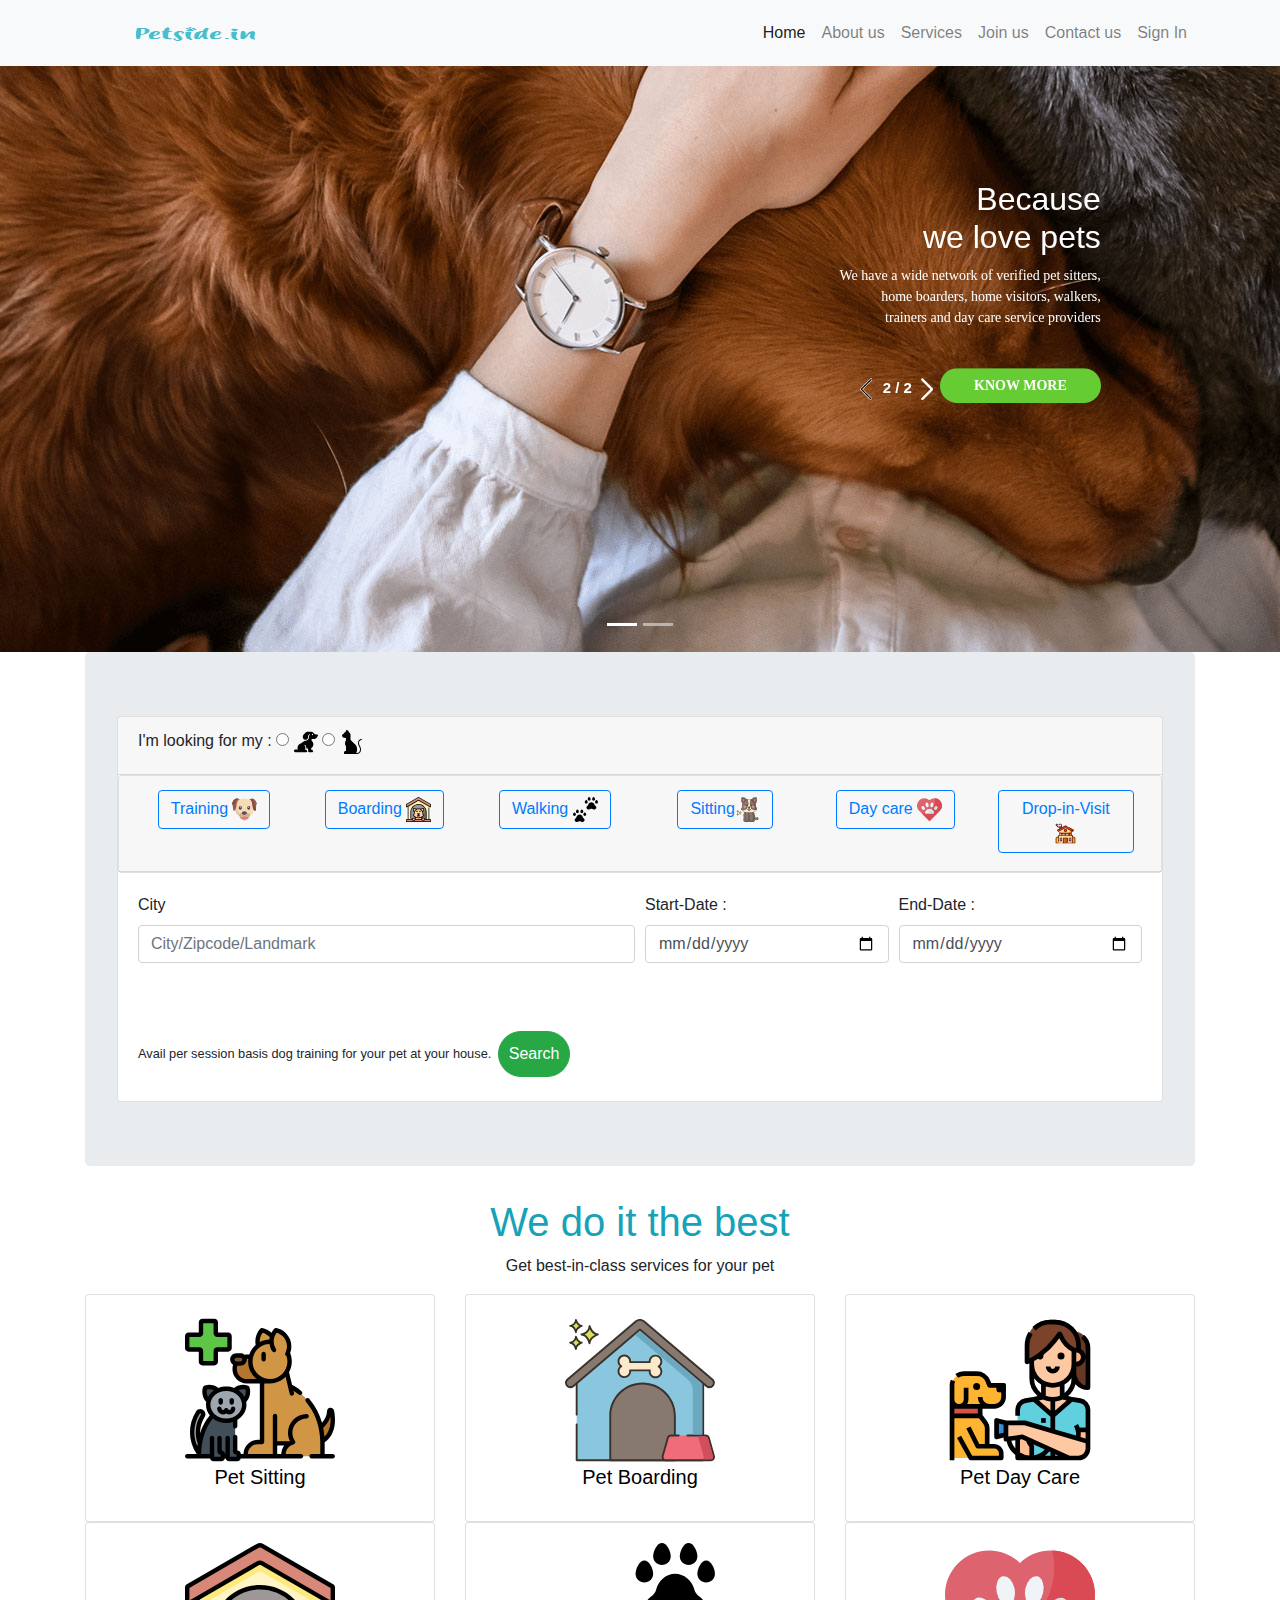
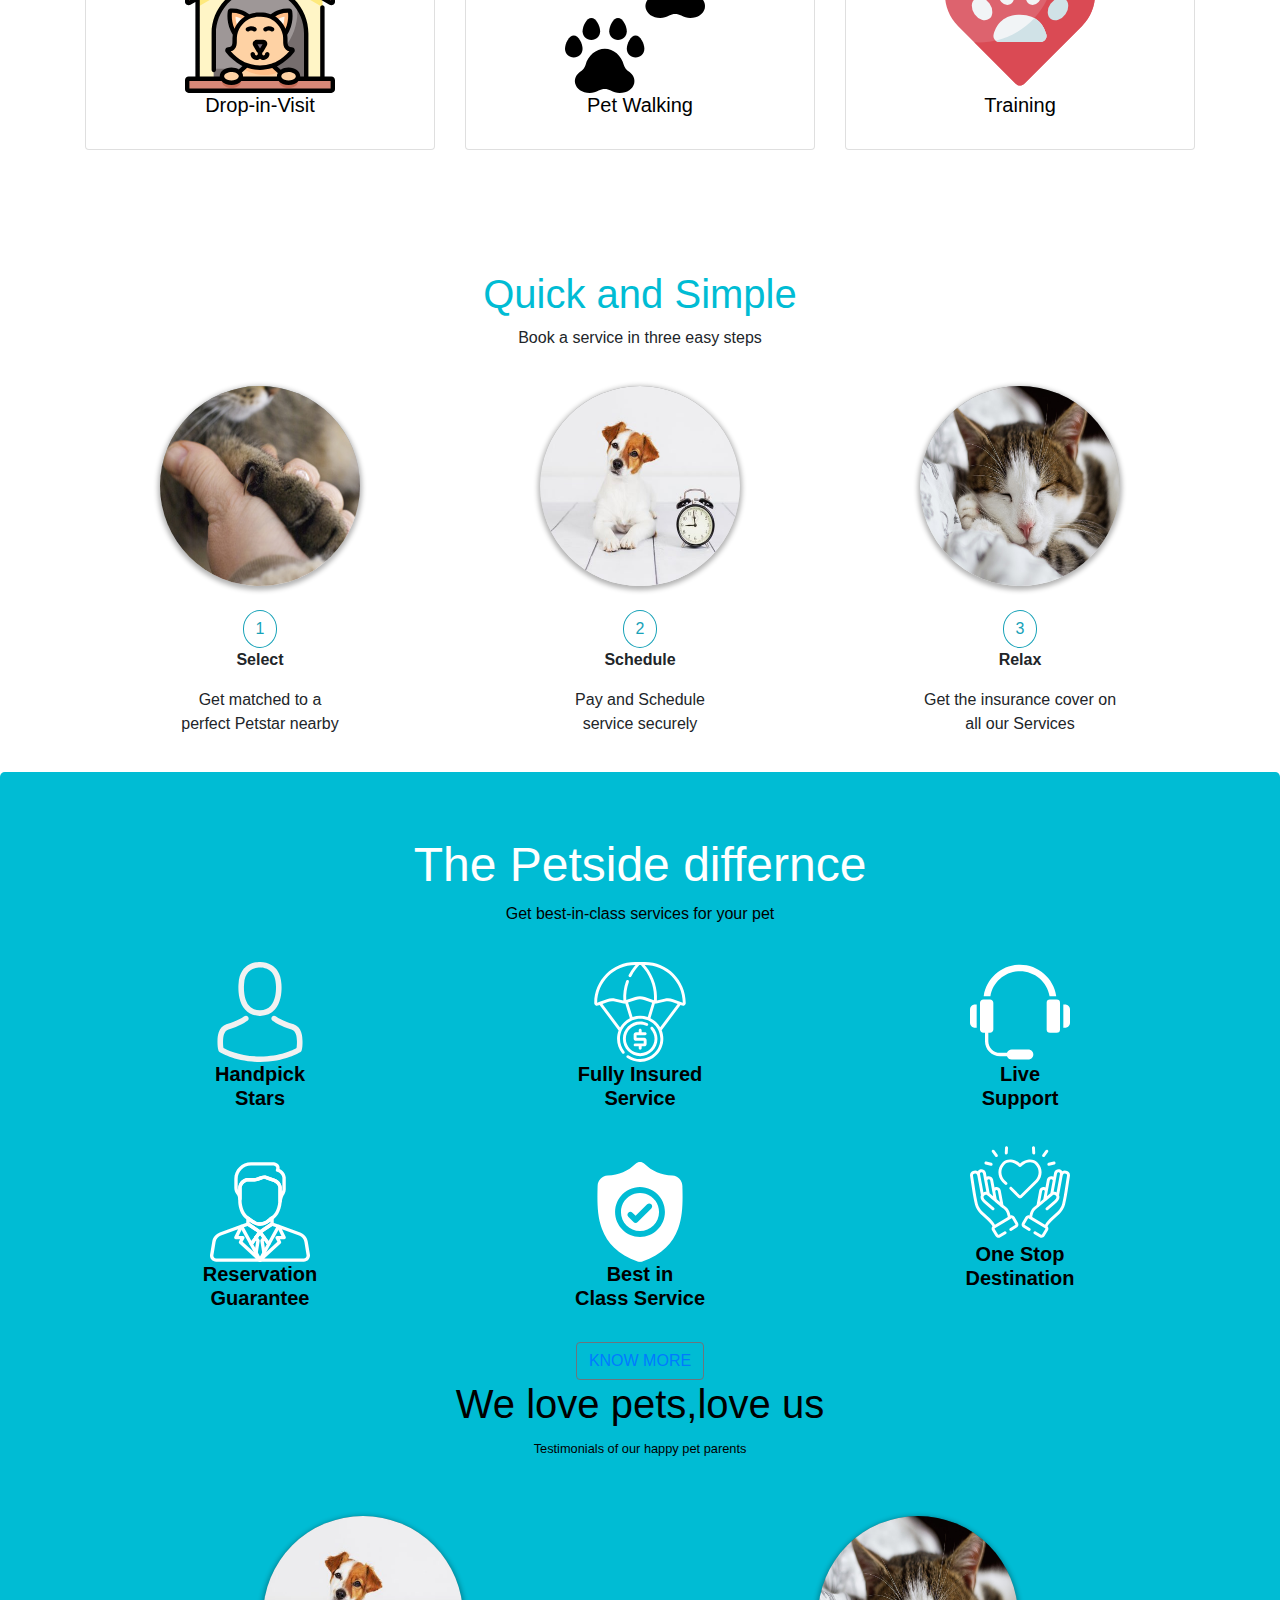
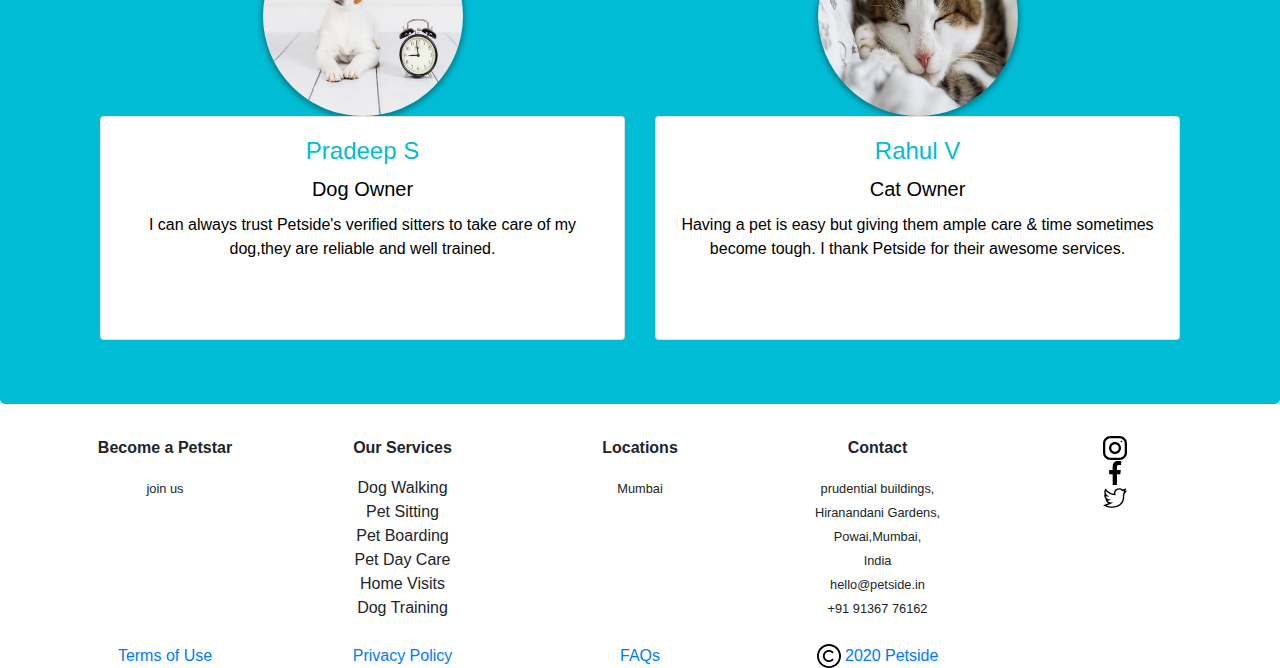
<file: index.html>
<!doctype html>
<html lang="en">
<head>
  <!-- Required meta tags -->
  <meta charset="utf-8">
  <meta name="viewport" content="width=device-width, initial-scale=1, shrink-to-fit=no">

  <!-- Custom CSS / Local CSS-->
  <link rel="stylesheet" href="css/index.css">

  <!-- Bootstrap CSS -->
  <link rel="stylesheet" href="https://stackpath.bootstrapcdn.com/bootstrap/4.4.1/css/bootstrap.min.css" integrity="sha384-Vkoo8x4CGsO3+Hhxv8T/Q5PaXtkKtu6ug5TOeNV6gBiFeWPGFN9MuhOf23Q9Ifjh" crossorigin="anonymous">

  <title>My First Pet Website</title>

</head>
<script src="https://code.jquery.com/jquery-3.4.1.slim.min.js" integrity="sha384-J6qa4849blE2+poT4WnyKhv5vZF5SrPo0iEjwBvKU7imGFAV0wwj1yYfoRSJoZ+n" crossorigin="anonymous"></script>
<script src="https://cdn.jsdelivr.net/npm/popper.js@1.16.0/dist/umd/popper.min.js" integrity="sha384-Q6E9RHvbIyZFJoft+2mJbHaEWldlvI9IOYy5n3zV9zzTtmI3UksdQRVvoxMfooAo" crossorigin="anonymous"></script>
<script src="https://stackpath.bootstrapcdn.com/bootstrap/4.4.1/js/bootstrap.min.js" integrity="sha384-wfSDF2E50Y2D1uUdj0O3uMBJnjuUD4Ih7YwaYd1iqfktj0Uod8GCExl3Og8ifwB6" crossorigin="anonymous"></script>
<body>

  <div class="container">

    <!-- NAV BARS -->

    <nav class="navbar navbar-expand-lg fixed-top navbar-light bg-light  ">
      <div class=" container">
        <a class="navbar-brand" href="index.html"> <img src="img/petside.png" alt=""  width="220" height="40"> </a>
        <button class="navbar-toggler" type="button" data-toggle="collapse" data-target="#navbarNav" aria-controls="navbarNav" aria-expanded="false" aria-label="Toggle navigation">
          <span class="navbar-toggler-icon"></span>
        </button>

        <div class="collapse navbar-collapse" id="navbarNav">

          <ul class="navbar-nav ml-auto">

            <li class="nav-item active">
              <a class="nav-link active" href="index.html">Home<span class="sr-only">(current)</span></a>
            </li>
            <li class="nav-item">
              <a class="nav-link" href="about-us/aboutus.html">About us</a>
            </li>

            <li class="nav-item">
              <a class="nav-link" href="services/services.html">Services</a>
            </li>

            <li class="nav-item">
              <a class="nav-link" href="#">Join us</a>
            </li>

            <li class="nav-item">
              <a class="nav-link" href="contact-us/contact-us.html">Contact us</a>
            </li>

            <li class="nav-item">
              <a class="nav-link" href="#">Sign In</a>
            </li>
          </ul>
        </div>
      </div>
  </nav>
</div>
  <!--carousel-->
  <section class="margint">
			    <div id="slider-animation" class="carousel slide" data-ride="carousel">
				  <ul class="carousel-indicators firstslideindicator">
				    <li data-target="#slider-animation" data-slide-to="0" class="active"></li>
				    <li data-target="#slider-animation" data-slide-to="1" class=></li>
				  </ul>
				  <div class="carousel-inner" id="sliderdesktop">
				    <div class="carousel-item active carousel-item-left">
				      <img src="img/Banner_1.jpg" alt="Petside Banner" class="slidercss">
				        <div class="text-box">
				            <h2 class="wow slideInRight home_pg_main_heading" data-wow-duration="2s"> Always by your <br> pet's side </h2>
				            <p class="wow slideInLeft fs carousel-item_p" style="font-size:14px; font-family:open sans;" data-wow-duration="2s"> We are here to help you take care of your furry friends<br><br><br></p>
				             <button type="submit" class="btn btn-default down1" onclick="window.open('join_us')">Know More</button>
				            <p class="num"> <img src="img/arrow_1.png" class="arrow" alt="Petside" width="24"> 1 / 2 <img src="img/right_arrow.png" class="arrow" alt="Petside" width="24"></p>
				        </div>
				    </div>
				    <div class="carousel-item carousel-item-next carousel-item-left">
				      <img src="img/Banner_2.jpg" alt="Petside Banner" class="slidercss">
				    <div class="text-box">
				            <h2 class="wow slideInUp" data-wow-duration="4s" style="color:#fff"> Because <br>
we love pets </h2>
				            <p class="wow fadeInDown fs carousel-item_p" data-wow-duration="4s" style="color:#fff; font-size:14px; font-family:open sans;"> We have a wide network of verified pet sitters,<br>
home boarders, home visitors, walkers,<br>
trainers and day care service providers </p>
				            <button type="submit" class="btn btn-default down1" onclick="window.open('join_us')">Know More</button>
				            <p class="num"> <img src="img/arrow_1.png" class="arrow" alt="Petside" width="24"> <span class="slidenum">2 / 2</span> <img src="img/right_arrow.png" class="arrow" alt="Petside" width="24"></p>
				        </div>
				    </div>
				  </div>
				</div>
			</section>
  <!-- email -->

  <div class="container">
    <div class="jumbotron">

      <div class="card">
        <div class="card-header">
          <label for="radio">I'm looking for my :</label>
          <input type="radio" name="care" value="">
          <label for="radio"> <img src="img/dog.svg" alt="" width="24" height="24">
            <input type="radio" name="care" value="">
            <img src="img/cultures.svg" alt="" width="24" height="24"> </label>
          </div>

          <div class="card text-center">
            <div class="card-header">
              <ul class="nav nav-tabs card-header-tabs">

                <div class="form-group col-sm-2">
                  <li class="button">
                    <button type="button" class="btn btn-outline-primary">Training <img src="img/dogface.svg" alt=""width="25" height="25"  ></button>
                  </li>
                  </div>

                  <div class="form-group col-sm-2">
                    <li class="button">
                      <button type="button" class="btn btn-outline-primary">Boarding  <img src="img/doghouse.svg" alt=""width="25" height="25"></button>
                    </li>
                  </div>

                    <div class="form-group col-sm-2">
                      <li class="button">
                        <button type="button" class="btn btn-outline-primary">Walking  <img src="img/paw.svg" alt=""width="25" height="25"></button>
                      </li>
                  </div>

                      <div class="form-group col-sm-2">
                        <li class="button">
                          <button type="button" class="btn btn-outline-primary">Sitting<img src="img/animals.svg" alt=""width="25" height="25"></button>
                        </li>
                  </div>

                        <div class="form-group col-sm-2">
                          <li class="button">
                            <button type="button" class="btn btn-outline-primary">Day care  <img src="img/animal.svg" alt=""width="25" height="25"></button>
                          </li>
                  </div>

                          <div class="form-group col-sm-2">
                            <li class="button">
                              <button type="button" class="btn btn-outline-primary">Drop-in-Visit <img src="img/house.svg" alt=""width="25" height="25"></button>
                            </li>
                  </div>
                          </ul>
                        </div>
                      </div>



                      <div class="card-body">
                        <form class="petcare" method="get">

                          <div class="form-row">
                            <div class="form-group col-md-6">
                              <label for="cityzip">City</label>
                              <input type="text" class="form-control" id="cityzip" placeholder="City/Zipcode/Landmark" required>
                            </div>
                            <div class="form-group col-md-3">
                              <label for="date">Start-Date :</label>
                              <input type="date" id="date" class="form-control" placeholder="calender" required></select>
                            </div>
                            <div class="form-group col-md-3">
                              <label for="date">End-Date :</label>
                              <input type="date" id="date" class="form-control" placeholder="calender" required></select>
                            </div>
                          </div>

                          <br>
                          <br>
                          <small>Avail per session basis dog training for your pet at your house.</small>
                          <button id="button" class="btn btn-success" type="Search" name="Search">Search</button>
                        </form>

                      </div>
                    </div>
                  </div>
                </div>

    <!-- we do it best -->

    <div class="container">
      <h1 id="wedoit">We do it the best</h1>
      <p id="wedobest">Get best-in-class services for your pet </p>

      <div class="row">
        <div class="col-sm-4">
          <div class="card">
            <div class="card-body">
              <img src="img/animales.svg" alt="" width="150" height="150">
              <h5 class="card-title">Pet Sitting</h5>
            </div>
          </div>
        </div>
        <div class="col-sm-4">
          <div class="card">
            <div class="card-body">
              <img src="img/boarding.svg" alt="" width="150" height="150">
              <h5 class="card-title">Pet Boarding</h5>
            </div>
          </div>
        </div>
        <div class="col-sm-4">
          <div class="card">
            <div class="card-body">
              <img src="img/care.svg" alt="" width="150" height="150">
              <h5 class="card-title">Pet Day Care</h5>
            </div>
          </div>
        </div>
      </div>

      <div class="row">
        <div class="col-sm-4">
          <div class="card">
            <div class="card-body">
              <img src="img/doghouse.svg" alt="" width="150" height="150">
              <h5 class="card-title">Drop-in-Visit</h5>
            </div>
          </div>
        </div>
        <div class="col-sm-4">
          <div class="card">
            <div class="card-body">
              <img src="img/paw.svg" alt="" width="150" height="150">
              <h5 class="card-title">Pet Walking</h5>
            </div>
          </div>
        </div>
        <div class="col-sm-4">
          <div class="card">
            <div class="card-body">
              <img src="img/animal.svg" alt="" width="150" height="150">
              <h5 class="card-title">Training</h5>
            </div>
          </div>
        </div>
      </div>

    </div>

    <!-- Quick and Simple -->

    <br>
    <br>
    <br>
    <br><br>


    <div class="container">
      <h1 id="head">Quick and Simple</h1>
      <p id=bookaservice>Book a service in three easy steps</p>

      <div class="row">
        <div class="col-sm-4">
          <div class="card-body">
            <img class="img" id="quicksimple" src="img/catpaw.png" alt="avatar" width="200" height="200">
            <br>
            <br>
            <button id="num" class="btn btn-outline-info" type="Search" name="Search">1</button>
            <p id="quicksimple"><b>Select</b></p>
            <p id="quicksimple">Get matched to a <br> perfect Petstar nearby</p>
          </div>
        </div>
        <div class="col-sm-4">
          <div class="card-body">
            <img class="img" id="quicksimple" src="img/clock.png" alt="avatar" width="200" height="200" >
            <br>
            <br>
            <button id="num" class="btn btn-outline-info" type="Search" name="Search">2</button>
            <p id="quicksimple"><b>Schedule</b></p>
            <p id="quicksimple">Pay and Schedule <br> service securely</p>
          </div>
        </div>

        <div class="col-sm-4">
          <div class="card-body">
            <img class="img" id="quicksimple" src="img/cat.png" alt="avatar" width="200" height="200">
            <br>
            <br>
            <button id="num" class="btn btn-outline-info" type="Search" name="Search">3</button>
            <p id="quicksimple"><b>Relax</b></p>
            <p id="quicksimple">Get the insurance cover on <br> all our Services </p>
          </div>
        </div>
      </div>
    </div>


    <!--THE petside differnce-->

    <div id="thepet" class="jumbotron">
      <div  class="container">
        <h1 id="thepetside">The Petside differnce</h1>
        <p id="thepet">Get best-in-class services for your pet </p>

        <div class="row">
          <div class="col-sm-4">
            <div class="card-body">
              <img src="img/female.svg" alt="" width="100" height="100">
              <h5 class="card-title"><b>Handpick<br> Stars</b></h5>
            </div>
          </div>
          <div class="col-sm-4">
            <div class="card-body">
              <img src="img/suitcase.svg" alt="" width="100" height="100">
              <h5 class="card-title"><b>Fully Insured <br> Service</b></h5>
            </div>
          </div>
          <div class="col-sm-4">
            <div class="card-body">
              <img src="img/headphone.svg" alt="" width="100" height="100">
              <h5 class="card-title"><b>Live <br> Support</b></h5>
            </div>
          </div>
        </div>


        <div class="row">
          <div class="col-sm-4">
            <div class="card-body">
              <img src="img/suit.svg" alt="" width="100" height="100">
              <h5 class="card-title"><b>Reservation <br> Guarantee</b></h5>
            </div>
          </div>
          <div class="col-sm-4">
            <div class="card-body">
              <img src="img/multimedia.svg" alt="" width="100" height="100">
              <h5 class="card-title"><b>Best in <br> Class Service</b></h5>
            </div>
          </div>
          <div class="col-sm-4">
            <img src="img/hand.svg" alt="" width="100" height="100">
            <h5 class="card-title"><b>One Stop <br> Destination</b></h5>
          </div>
        </div>
        <button id="thepetsided" type="button" class="btn btn-outline-secondary"><a href="#">KNOW MORE</a></button>



        <!-- we love pets,love us -->
        <br>

        <h1 id="loveus">We love pets,love us</h1>
        <small id="loveus">Testimonials of our happy pet parents</small>



        <div class="container">

          <p></p>
          <br>
          <p></p>

          <div class="row">
            <div class="col-sm-6">

              <img class="img" id="quicksimple" src="img/clock.png" alt="avatar" width="200" height="200" >
              <div id="align" class="card" style="height:14rem;">
                <div  id="align" class="card-body">
                  <h4 id="welove" class="card-title">Pradeep S</h4>
                  <h5 id="weluv" class="card-title">Dog Owner </h5>
                  <p>I can always trust Petside's verified sitters to take  care of my dog,they are reliable and well trained.</p>
                </div>
              </div>
            </div>

            <div class="col-sm-6">
              <img class="img" id="quicksimple" src="img/cat.png" alt="avatar" width="200" height="200" >
              <div id="Quick" class="card" style="height:14rem;">
                <div  class="card-body">
                  <h4 id="welove" class="card-title">Rahul V</h4>
                  <h5 id="weluv" class="card-title">Cat Owner </h5>
                  <p>Having a pet is easy but giving them ample care & time sometimes become tough. I thank Petside for their awesome services.  </p>
                </div>
              </div>
            </div>
          </div>
        </div>
      </div>
    </div>

    <!-- footer -->
    <footer>
      <div class="container">
                <footer>
                  <div class="row">
                      <div class="col-sm-2">
                        <p><b>Become a Petstar</b></p>
                        <small>join us</small>
                      </div>

                      <div class="col-sm-3">
                        <p><b>Our Services</b></p>
                          <li >Dog Walking</li>
                          <li>Pet Sitting </li>
                          <li>Pet Boarding</li>
                          <li>Pet Day Care</li>
                          <li>Home Visits</li>
                          <li>Dog Training</li>
                           <br>

                        </div>
                      <div class="col-sm-2">
                        <p><b>Locations</b></p>
                        <small>Mumbai</small>
                      </div>

                      <div class="col-sm-3">
                        <p><b>Contact</b></p>
                        <small>prudential buildings,<br> Hiranandani Gardens,
                           <br> Powai,Mumbai, <br> India </small>

                           <br>
                           <small>hello@petside.in</small><br>
                           <small>+91 91367 76162</small>
                      </div>

                  <div class="col-sm-2">
                 <a href="#"><img src="img/insta.svg" alt="" width="24" height="24"></a><br>
                 <a href="#"><img src="img/logo.svg" alt="" width="24" height="24"></a><br>
                 <a href="#"><img src="img/social-media.svg" alt="" width="24" height="24"></a><br>
               </div>
                  </div>

                  <div class="row">
                    <div class="col-sm-2">
                   <a href="#">Terms of Use</a>
                 </div>

                 <div class="col-sm-3">
                <a href="#">Privacy Policy</a>
              </div>

              <div class="col-sm-2">
             <a href="#">FAQs</a>
           </div>

           <div class="col-sm-3">
          <a href="#"><img src="img/copyright.svg" alt="" width="24" height="24"> 2020 Petside</a>
        </div>
                  </div>

    </footer>

              </body>
</html>
</file>
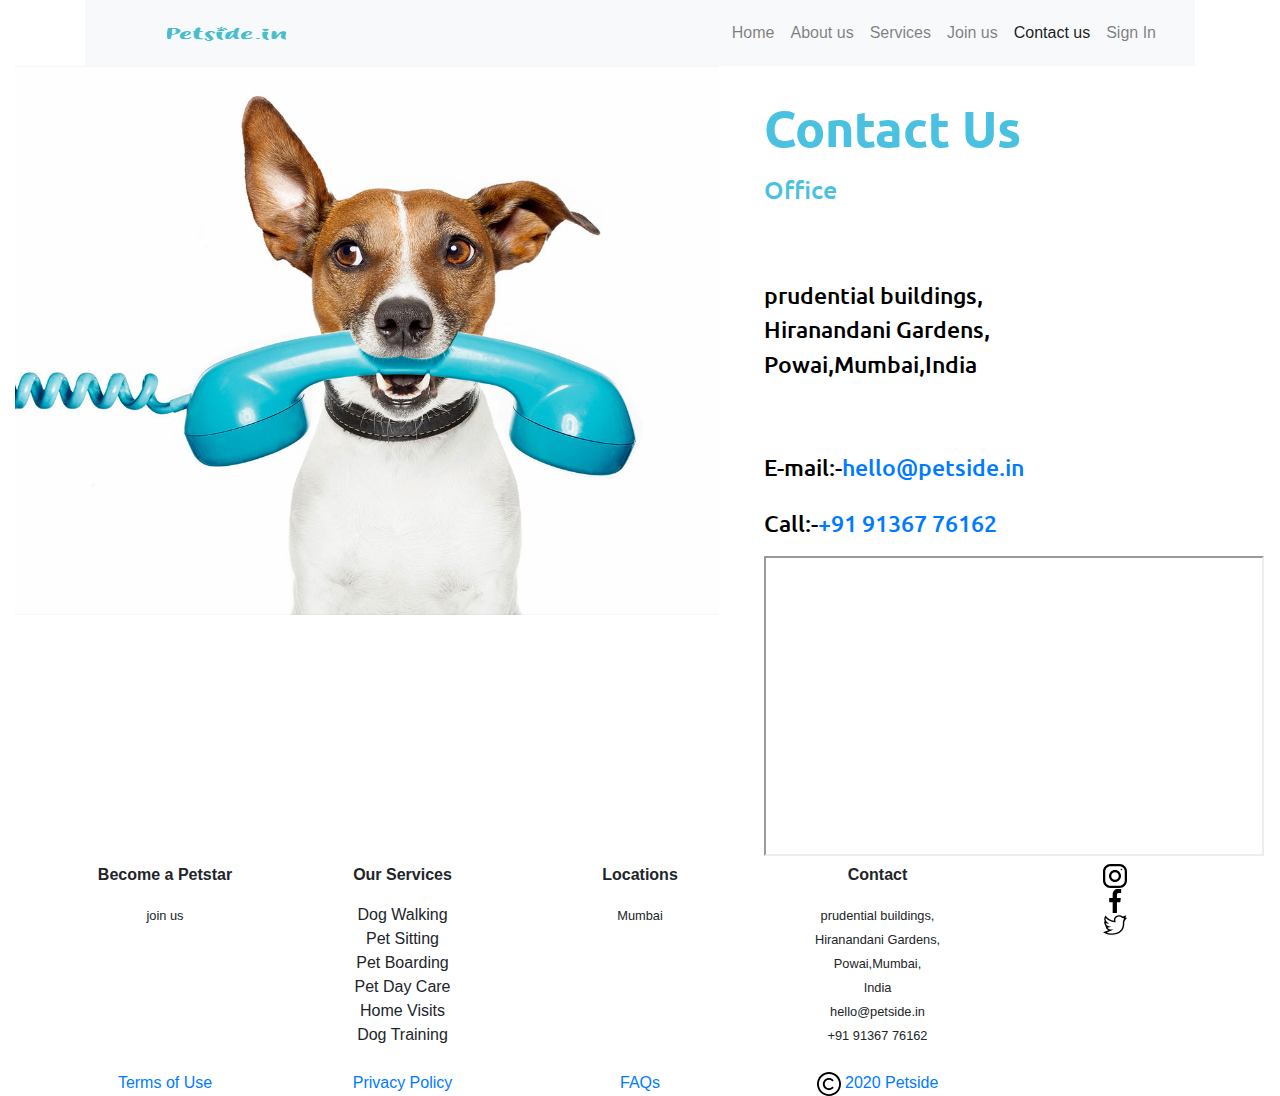
<file: contact-us/contact-us.html>
<!doctype html>
<html lang="en">
<head>
  <!-- Required meta tags -->
  <meta charset="utf-8">
  <meta name="viewport" content="width=device-width, initial-scale=1, shrink-to-fit=no">

  <!--Fonts -->
  <link href="https://fonts.googleapis.com/css2?family=Ubuntu:ital,wght@1,700&display=swap" rel="stylesheet">

  <!-- Custom CSS / Local CSS-->
  <link rel="stylesheet" href="../css/index.css">

  <!-- Bootstrap CSS -->
  <link rel="stylesheet" href="https://stackpath.bootstrapcdn.com/bootstrap/4.4.1/css/bootstrap.min.css" integrity="sha384-Vkoo8x4CGsO3+Hhxv8T/Q5PaXtkKtu6ug5TOeNV6gBiFeWPGFN9MuhOf23Q9Ifjh" crossorigin="anonymous">

  <title>My First website/Contact-Us </title>

</head>
<script src="https://code.jquery.com/jquery-3.4.1.slim.min.js" integrity="sha384-J6qa4849blE2+poT4WnyKhv5vZF5SrPo0iEjwBvKU7imGFAV0wwj1yYfoRSJoZ+n" crossorigin="anonymous"></script>
<script src="https://cdn.jsdelivr.net/npm/popper.js@1.16.0/dist/umd/popper.min.js" integrity="sha384-Q6E9RHvbIyZFJoft+2mJbHaEWldlvI9IOYy5n3zV9zzTtmI3UksdQRVvoxMfooAo" crossorigin="anonymous"></script>
<script src="https://stackpath.bootstrapcdn.com/bootstrap/4.4.1/js/bootstrap.min.js" integrity="sha384-wfSDF2E50Y2D1uUdj0O3uMBJnjuUD4Ih7YwaYd1iqfktj0Uod8GCExl3Og8ifwB6" crossorigin="anonymous"></script>

<body>
     <!-- Navbar -->
    <div class="container">

      <nav class="navbar navbar-expand-lg navbar-light bg-light  ">
        <div class=" container">
          <a class="navbar-brand" href="../index.html"> <img src="../img/petside.png" alt=""  width="220" height="40"> </a>
          <button class="navbar-toggler" type="button" data-toggle="collapse" data-target="#navbarNav" aria-controls="navbarNav" aria-expanded="false" aria-label="Toggle navigation">
            <span class="navbar-toggler-icon"></span>
          </button>

          <div class="collapse navbar-collapse" id="navbarNav">

            <ul class="navbar-nav ml-auto">

              <li class="nav-item">
                <a class="nav-link" href="../index.html">Home</a>
              </li>
              <li class="nav-item ">
                <a class="nav-link " href="../aboutus.html">About us</a>
              </li>

              <li class="nav-item">
                <a class="nav-link" href="../service/service.html">Services</a>
              </li>

              <li class="nav-item">
                <a class="nav-link" href="#">Join us</a>
              </li>

              <li class="nav-item active">
                <a class="nav-link active" href="../contact-us/contact-us.html">Contact us<span class="sr-only">(current)</span></a>
              </li>

              <li class="nav-item">
                <a class="nav-link" href="#">Sign In</a>
              </li>
            </ul>
          </div>
        </div>
    </nav>
  </div>

<!-- Contact us -->

  <section>
    <div class="row">
    <div class="col-md-7">
      <img class="container-fluid" src="../img/contact_us_banner.jpg" alt="">
      </div>

      <div class="col-md-3">
        <h1 id="contact">Contact Us</h1>
        <p id="Office">Office</p>
        <br>
        <br>
        <p id="add">prudential buildings,<br> Hiranandani Gardens,
           <br> Powai,Mumbai,India </p>
           <br>
           <br>
           <p id="add">E-mail:-<a href="#">hello@petside.in</a></p>
           <p id="add">Call:-<a href="#">+91 91367 76162</a></p>
           <iframe width="500" height="300" src="https://www.google.com/maps/embed?pb=!1m18!1m12!1m3!1d3769.8071732556673!2d72.90778201490188!3d19.11611338706492!2m3!1f0!2f0!3f0!3m2!1i1024!2i768!4f13.1!3m3!1m2!1s0x3be7c7e61a649467%3A0x10bb1afdfcfbe2fb!2sPrudential+Building%2C+Central+Ave%2C+Hiranandani+Gardens%2C+Powai%2C+Mumbai%2C+Maharashtra+400076!5e0!3m2!1sen!2sin!4v1552902126241"></iframe>

           <div class="col-md-2">


					</div>
        </div>
    </div>
  </section>

  <!-- footer -->
  <section>
      <div class="container">
                  <footer>
                    <div class="row">
                        <div class="col-sm-2">
                          <p><b>Become a Petstar</b></p>
                          <small>join us</small>
                        </div>

                        <div class="col-sm-3">
                          <p><b>Our Services</b></p>
                            <li >Dog Walking</li>
                            <li>Pet Sitting </li>
                            <li>Pet Boarding</li>
                            <li>Pet Day Care</li>
                            <li>Home Visits</li>
                            <li>Dog Training</li>
                             <br>

                          </div>
                        <div class="col-sm-2">
                          <p><b>Locations</b></p>
                          <small>Mumbai</small>
                        </div>

                        <div class="col-sm-3">
                          <p><b>Contact</b></p>
                          <small>prudential buildings,<br> Hiranandani Gardens,
                             <br> Powai,Mumbai, <br> India </small>

                             <br>
                             <small>hello@petside.in</small><br>
                             <small>+91 91367 76162</small>
                        </div>

                    <div class="col-sm-2">
                   <a href="#"><img src="../img/insta.svg" alt="" width="24" height="24"></a><br>
                   <a href="#"><img src="../img/logo.svg" alt="" width="24" height="24"></a><br>
                   <a href="#"><img src="../img/social-media.svg" alt="" width="24" height="24"></a><br>
                 </div>
                    </div>

                    <div class="row">
                      <div class="col-sm-2">
                     <a href="#">Terms of Use</a>
                   </div>

                   <div class="col-sm-3">
                  <a href="#">Privacy Policy</a>
                </div>

                <div class="col-sm-2">
               <a href="#">FAQs</a>
             </div>

             <div class="col-sm-3">
            <a href="#"><img src="../img/copyright.svg" alt="" width="24" height="24"> 2020 Petside</a>
          </div>
                    </div>

    </footer>
  </section>
    </body>
  </html>
</file>
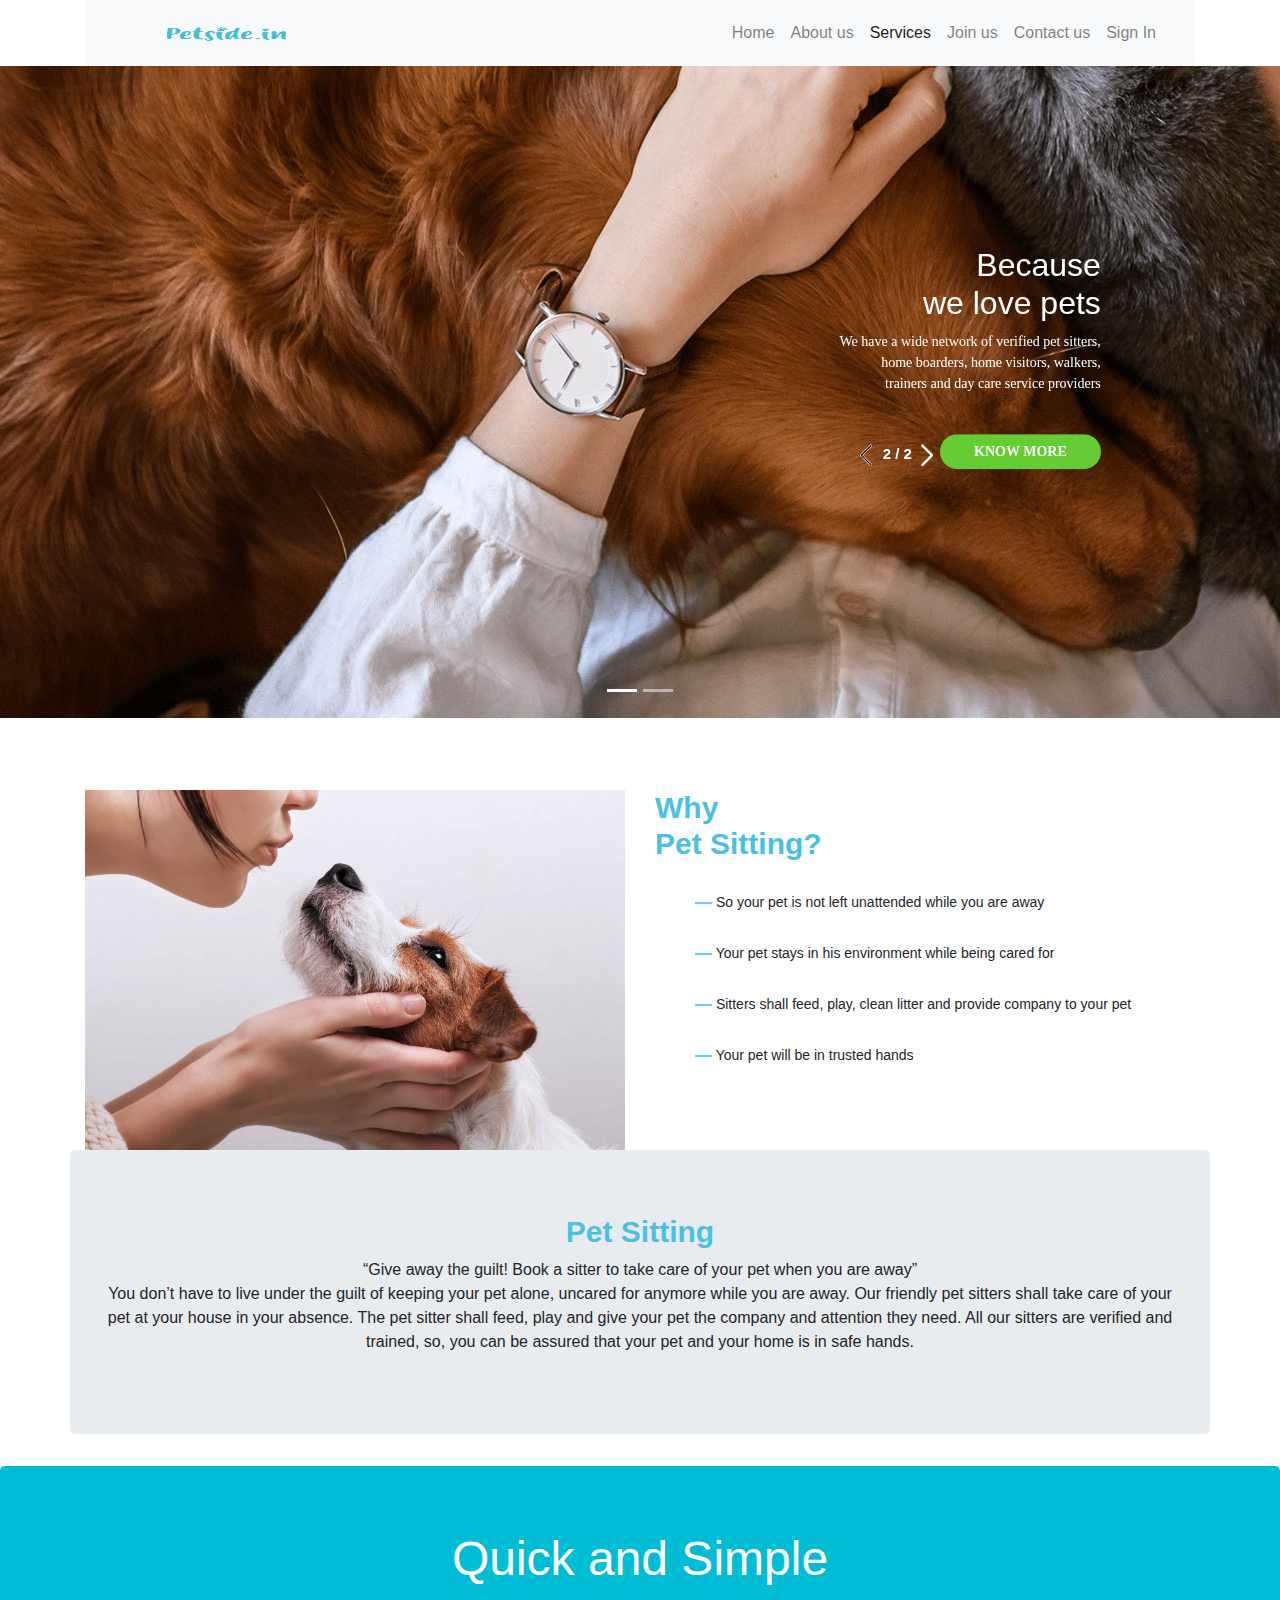
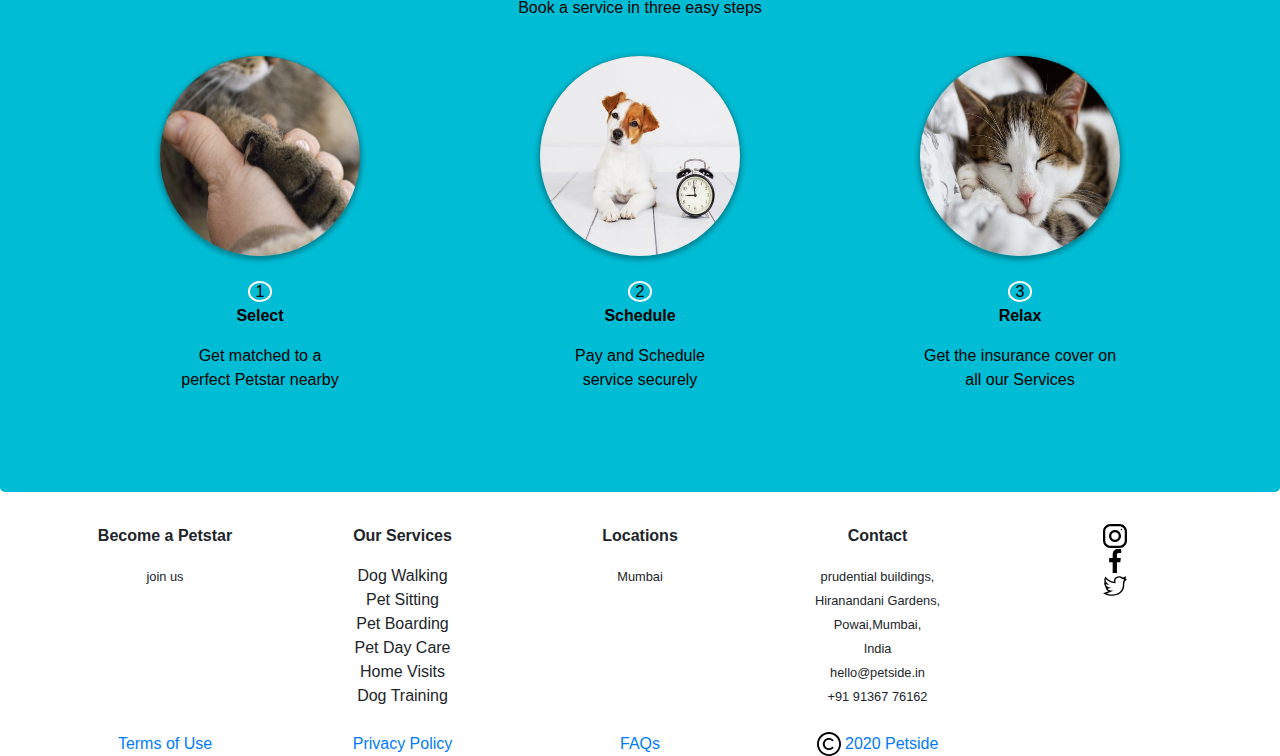
<file: services/services.html>
<!doctype html>
<html lang="en">
<head>
  <!-- Required meta tags -->
  <meta charset="utf-8">
  <meta name="viewport" content="width=device-width, initial-scale=1, shrink-to-fit=no">

  <!--Fonts -->
  <link href="https://fonts.googleapis.com/css2?family=Ubuntu:ital,wght@1,700&display=swap" rel="stylesheet">

  <!-- Custom CSS / Local CSS-->
  <link rel="stylesheet" href="../css/index.css">

  <!-- Bootstrap CSS -->
  <link rel="stylesheet" href="https://stackpath.bootstrapcdn.com/bootstrap/4.4.1/css/bootstrap.min.css" integrity="sha384-Vkoo8x4CGsO3+Hhxv8T/Q5PaXtkKtu6ug5TOeNV6gBiFeWPGFN9MuhOf23Q9Ifjh" crossorigin="anonymous">

  <title>My First website/Contact-Us </title>

</head>
<script src="https://code.jquery.com/jquery-3.4.1.slim.min.js" integrity="sha384-J6qa4849blE2+poT4WnyKhv5vZF5SrPo0iEjwBvKU7imGFAV0wwj1yYfoRSJoZ+n" crossorigin="anonymous"></script>
<script src="https://cdn.jsdelivr.net/npm/popper.js@1.16.0/dist/umd/popper.min.js" integrity="sha384-Q6E9RHvbIyZFJoft+2mJbHaEWldlvI9IOYy5n3zV9zzTtmI3UksdQRVvoxMfooAo" crossorigin="anonymous"></script>
<script src="https://stackpath.bootstrapcdn.com/bootstrap/4.4.1/js/bootstrap.min.js" integrity="sha384-wfSDF2E50Y2D1uUdj0O3uMBJnjuUD4Ih7YwaYd1iqfktj0Uod8GCExl3Og8ifwB6" crossorigin="anonymous"></script>

<body>
     <!-- Navbar -->
    <div class="container">

      <nav class="navbar navbar-expand-lg navbar-light bg-light  ">
        <div class=" container">
          <a class="navbar-brand" href="../index.html"> <img src="../img/petside.png" alt=""  width="220" height="40"> </a>
          <button class="navbar-toggler" type="button" data-toggle="collapse" data-target="#navbarNav" aria-controls="navbarNav" aria-expanded="false" aria-label="Toggle navigation">
            <span class="navbar-toggler-icon"></span>
          </button>

          <div class="collapse navbar-collapse" id="navbarNav">

            <ul class="navbar-nav ml-auto">

              <li class="nav-item">
                <a class="nav-link" href="../index.html">Home</a>
              </li>
              <li class="nav-item ">
                <a class="nav-link " href="../about-us/aboutus.html">About us</a>
              </li>

              <li class="nav-item active">
                <a class="nav-link active" href="services.html">Services <span class="sr-only">(current)</span></a>
              </li>

              <li class="nav-item">
                <a class="nav-link" href="#">Join us</a>
              </li>

              <li class="nav-item ">
                <a class="nav-link " href="../contact-us/contact-us.html">Contact us</a>
              </li>

              <li class="nav-item">
                <a class="nav-link" href="#">Sign In</a>
              </li>
            </ul>
          </div>
        </div>
    </nav>
  </div>

  <!-- carousel -->
  <section class="margint">
			    <div id="slider-animation" class="carousel slide" data-ride="carousel">
				  <ul class="carousel-indicators firstslideindicator">
				    <li data-target="#slider-animation" data-slide-to="0" class="active"></li>
				    <li data-target="#slider-animation" data-slide-to="1" class=></li>
				  </ul>
				  <div class="carousel-inner" id="sliderdesktop">
				    <div class="carousel-item active carousel-item-left">
				      <img src="../img/Banner_1.jpg" alt="Petside Banner" class="slidercss">
				        <div class="text-box">
				            <h2 class="wow slideInRight home_pg_main_heading" data-wow-duration="2s"> Always by your <br> pet's side </h2>
				            <p class="wow slideInLeft fs carousel-item_p" style="font-size:14px; font-family:open sans;" data-wow-duration="2s"> We are here to help you take care of your furry friends<br><br><br></p>
				             <button type="submit" class="btn btn-default down1" onclick="window.open('join_us')">Know More</button>
				            <p class="num"> <img src="../img/arrow_1.png" class="arrow" alt="Petside" width="24"> 1 / 2 <img src="../img/right_arrow.png" class="arrow" alt="Petside" width="24"></p>
				        </div>
				    </div>
				    <div class="carousel-item carousel-item-next carousel-item-left">
				      <img src="../img/Banner_2.jpg" alt="Petside Banner" class="slidercss">
				    <div class="text-box">
				            <h2 class="wow slideInUp" data-wow-duration="4s" style="color:#fff"> Because <br>
we love pets </h2>
				            <p class="wow fadeInDown fs carousel-item_p" data-wow-duration="4s" style="color:#fff; font-size:14px; font-family:open sans;"> We have a wide network of verified pet sitters,<br>
home boarders, home visitors, walkers,<br>
trainers and day care service providers </p>
				            <button type="submit" class="btn btn-default down1" onclick="window.open('join_us')">Know More</button>
				            <p class="num"> <img src="../img/arrow_1.png" class="arrow" alt="Petside" width="24"> <span class="slidenum">2 / 2</span> <img src="../img/right_arrow.png" class="arrow" alt="Petside" width="24"></p>
				        </div>
				    </div>
				  </div>
				</div>
			</section>
<br><br><br>
<!-- Our service -->
      <section>
        <div class="container">

          <div class="row">
          <div  class="col-lg-6 col-md-6 col-sm-6 our_service_left_col">
                                    <img src="../img/pet_sitting1.jpg" class="img-responsive">
                                </div>

          <div id="tabs" class="col-lg-6 col-md-6 col-sm-6 our_service_right_col">
                                     <h3 class="pet_day_care_heading"> Why<br>
                                     Pet Sitting? </h3>
                                     <ul class="pet_day_care_ul">
                                         <li> <img src="../img/line.png" class="img-fluid"> So your pet is not left unattended while you are away </li>
                                         <li> <img src="../img/line.png" class="img-fluid"> Your pet stays in his environment while being cared for </li>
                                         <li> <img src="../img/line.png" class="img-fluid"> Sitters shall feed, play, clean litter and provide company to your pet </li>
                                         <li> <img src="../img/line.png" class="img-fluid"> Your pet will be in trusted hands   </li>
                                     </ul>
                                </div>
                                <div class="jumbotron">
                                <div class="pet_day_care_ab_div">
                                    <h3 class="pet_day_care_head"> Pet Sitting</h3>
                                    <q>Give away the guilt! Book a sitter to take care of your pet when you are away</q>
                                    <p class="givemargin"> You don’t have to live under the guilt of keeping your pet alone, uncared for anymore while you are away. Our friendly pet sitters shall take care of your pet at your house in your absence. The pet sitter shall feed, play and give your pet the company and attention they need. All our sitters are verified and trained, so, you can be assured that your pet and your home is in safe hands. </p>
                                </div>
                              </div>
        </div>
        </div>
      </section>

  <!-- Quick and Simple  -->
    <div id="thepet" class="jumbotron">
  <div class="container">
      <h1 id="thepetside"">Quick and Simple</h1>
      <p id="bookaservice">Book a service in three easy steps</p>

      <div class="row">
        <div class="col-sm-4">
          <div class="card-body">
            <img class="img" id="quicksimple" src="../img/catpaw.png" alt="avatar" width="200" height="200">
            <br>
            <br>
            <span class="numbering"> 1 </span>
            <p id="quicksimple"><b>Select</b></p>
            <p id="quicksimple">Get matched to a <br> perfect Petstar nearby</p>
          </div>
        </div>
        <div class="col-sm-4">
          <div class="card-body">
            <img class="img" id="quicksimple" src="../img/clock.png" alt="avatar" width="200" height="200">
            <br>
            <br>
            <span class="numbering"> 2 </span>
            <p id="quicksimple"><b>Schedule</b></p>
            <p id="quicksimple">Pay and Schedule <br> service securely</p>
          </div>
        </div>

        <div class="col-sm-4">
          <div class="card-body">
            <img class="img" id="quicksimple" src="../img/cat.png" alt="avatar" width="200" height="200">
            <br>
            <br>

            <span class="numbering"> 3 </span>
            <p id="quicksimple"><b>Relax</b></p>
            <p id="quicksimple">Get the insurance cover on <br> all our Services </p>
          </div>
        </div>
      </div>
    </div>
    </div>
  <!-- footer -->
  <section>
      <div class="container">
                  <footer>
                    <div class="row">
                        <div class="col-sm-2">
                          <p><b>Become a Petstar</b></p>
                          <small>join us</small>
                        </div>

                        <div class="col-sm-3">
                          <p><b>Our Services</b></p>
                            <li >Dog Walking</li>
                            <li>Pet Sitting </li>
                            <li>Pet Boarding</li>
                            <li>Pet Day Care</li>
                            <li>Home Visits</li>
                            <li>Dog Training</li>
                             <br>

                          </div>
                        <div class="col-sm-2">
                          <p><b>Locations</b></p>
                          <small>Mumbai</small>
                        </div>

                        <div class="col-sm-3">
                          <p><b>Contact</b></p>
                          <small>prudential buildings,<br> Hiranandani Gardens,
                             <br> Powai,Mumbai, <br> India </small>

                             <br>
                             <small>hello@petside.in</small><br>
                             <small>+91 91367 76162</small>
                        </div>

                    <div class="col-sm-2">
                   <a href="#"><img src="../img/insta.svg" alt="" width="24" height="24"></a><br>
                   <a href="#"><img src="../img/logo.svg" alt="" width="24" height="24"></a><br>
                   <a href="#"><img src="../img/social-media.svg" alt="" width="24" height="24"></a><br>
                 </div>
                    </div>

                    <div class="row">
                      <div class="col-sm-2">
                     <a href="#">Terms of Use</a>
                   </div>

                   <div class="col-sm-3">
                  <a href="#">Privacy Policy</a>
                </div>

                <div class="col-sm-2">
               <a href="#">FAQs</a>
             </div>

             <div class="col-sm-3">
            <a href="#"><img src="../img/copyright.svg" alt="" width="24" height="24"> 2020 Petside</a>
          </div>
                    </div>

    </footer>
  </section>
    </body>
  </html>
</file>
<file: css/index.css>
h5h4#carousel-caption{
    color: pink;
    background-color: black;
    opacity: 70%

  }

  #button {
    background-color: /* blue*/
    border: none;
    color: white;
    padding: 10px;
    text-align: center;
    text-decoration: none;
    display: inline-block;
    font-size: 16px;
    margin: 4px 2px;
    cursor: pointer;
  }

  #button {border-radius: 30px;}

#wedoit{
  text-align: center;
color: #17a2b8;
text
}

#wedobest{
  text-align: center;
}
.button{
  padding: 2px 2px 2px 2px;
  width: 100%;
  height: 100%;
}
#ps{
  text-align: left;
}
.row{
  text-align: center;
  image-align: center;
}
#quicksimple{
  text-align: center;

border-radius: 100%;
right: 50%
}

#head{
text-align: center;
color: #00bcd4 ;
}
#bookaservice{
  text-align: center;
}
.img{
  box-shadow: 0 2px 5px 2px rgba(0,0,0,0.3),inset 0 5px 5px rgba(0,0,0,0.5)
}
#num{
  border-radius: 100%;
 height: auto;
}
#thepet{
  background-color: #00bcd4 ;
  text-align: center;
color: black;
}
#thepetside{
  text-align: center;
  color: white ;
  font-size: xxx-large ;
}

#thepetsided:hover{
    border-radius: 10%;
   height: auto;
   box-shadow: 0 12px 16px 0 rgba(0,0,0,0.24), 0 17px 50px 0 rgba(0,0,0,0.19);
  }
    .btn-outline-light {

      border-color: #607D8B;

    }
a
{
        color: #161617 ;
        text-decoration: none;
        background-color: transparent;
    }
#loveus{
  text-align: center;
  color: ##27464a;
}
h4 {
color: #00bcd4  ;
font-size: xxx-large ;
}

h5{
  color: black ;
}
#row{
  text-align: center;

border-radius: 100%;
}
#welovepets{
  background-color : #dedcdc;
  text-align: center;
color: black;
}
#card{
  text-align: center;
  margin: auto;
}
.networkofcaring img{
  position: relative;
  width: 100%;
  height: auto;
}

#wearepossible{
  background-image: url("../img/hands.png") ;
  background-size: 100% 100%;
     padding: 80px 0;
     background-repeat: no-repeat;
     position: relative;
  background-color: #cccccc;

}
#wearepossiblep{
  text-align: center;
      margin: auto;
      color: #fff;
}
#thepetsideteam{
  position: absolute;
    left: 43px;
    top: auto;
}
#Their{
  text-align: center;
    padding: 30px;
    color: #4bc1e1;
    font-size: 40px;
    font-family: Proxima Nova Rg;
    font-weight: 700;
}
#their{
text-align: center;
margin-top: -23px;
font-size: 14px;
color: #50c1e0;
font-family: Proxima Nova Rg;
font-weight: 500
}
#admin1{
  text-align: center;
image-align: center;
border-radius: 100%;}
#quote{
  image-align: center;
}
#contact{
text-align: center;
    padding-top: 32px;
    color: #4bc1e1;
    font-size: 50px;
    font-family: 'Ubuntu', sans-serif;
    font-weight: 700;
    text-align: left;
  }
  #Office{
      padding-top: 5px;
      color: #4bc1e1;
      font-size: 25px;
      font-family: 'Ubuntu', sans-serif;
      font-weight: 500;
      text-align: left;
  }
  #add{
      padding-top: 5px;
      color: black;
      font-size: 23px;
      font-family: 'Ubuntu', sans-serif;
      font-weight: 500;
      text-align: left;
  }
  .text-box {
    position: absolute;
    top: 46%;
    right: 14%;
    text-align: center;
    transform: translateY(-50%);
    text-align: right;
}
h2.wow.slideInRight {
    color: #09c;
    font-family: Proxima Nova Rg;
    font-weight: 700;
    font-size: 40px;
}
carousel-indicators li::before {
    position: absolute;
    top: -10px;
    left: 0;
    display: inline-block;
    width: 100%;
    height: 10px;
    content: "";
}
button.btn.btn-default.down1 {
    font-size: 14px;
    font-family: open sans;
    margin: 24px 0 0 0;
    background: #6c3;
    color: #fdfdfd;
    border-radius: 20px;
    text-transform: uppercase;
    font-weight: 700;
    float: right;
    padding: 6px 33px;
    font-family: open sans;
}
#slider-animation .carousel-inner {
    overflow: hidden !important;
}
p.num{
  font-weight: 600;
  font-size: 15px;
  margin-top: 45px;
  color: white;
}

#service-tabs {
    padding: 60px 0 0 0;
    font-family: 'Poppins', sans-serif;
  }
  .head_title {
    color: #4bc1e1;
    text-align: center;
    padding: 20px 0 0 0;
    font-family: Proxima Nova Rg;
    font-weight: 700;
    font-size: 3.125em;
}
.head_title {
    color: #4bc1e1;
    text-align: center;
    padding: 20px 0 0 0;
    font-family: Proxima Nova Rg;
    font-weight: 700;
    font-size: 3.125em;
}
#Ourservices{
text-align: center;
    padding-top: 32px;
    color: #4bc1e1;
    font-size: 50px;
    font-family: 'Ubuntu', sans-serif;
    font-weight: 700;
    text-align: center;
  }
  #service-tabs .our_service_right_col {
padding: 80px 20px 60px 50px;
      background-color: #f4f5f6;
  }
  service-tabs .our_service_left_col, #service-tabs .our_service_right_col {
    padding-left: 0;
    padding-right: 0

}
.our_service_left_col img {
    width: 100%;
}
.pet_day_care_ul li {
    margin-top: 30px;
    text-align: left;
    font-size: 14px;
}

li, ul {
    list-style-type: none;}

.pet_day_care_heading {
    font-family: 'Poppins', sans-serif;
    color: #4bc1e1;
    font-size: 30px;
    font-weight: 700;
    text-align: left;
}
tabs{
padding: 80px 20px 60px 50px;

}
.pet_day_care_head{
    font-family: 'Poppins', sans-serif;
    color: #4bc1e1;
    font-size: 30px;
    font-weight: 700;
    text-align: center;
}
span.numbering {
    border-radius: 100%;
    border: 2px solid #fffbfb;
    padding: 2px;
    padding: 0px 6px;
    /* color: #333; */
}
</file>
